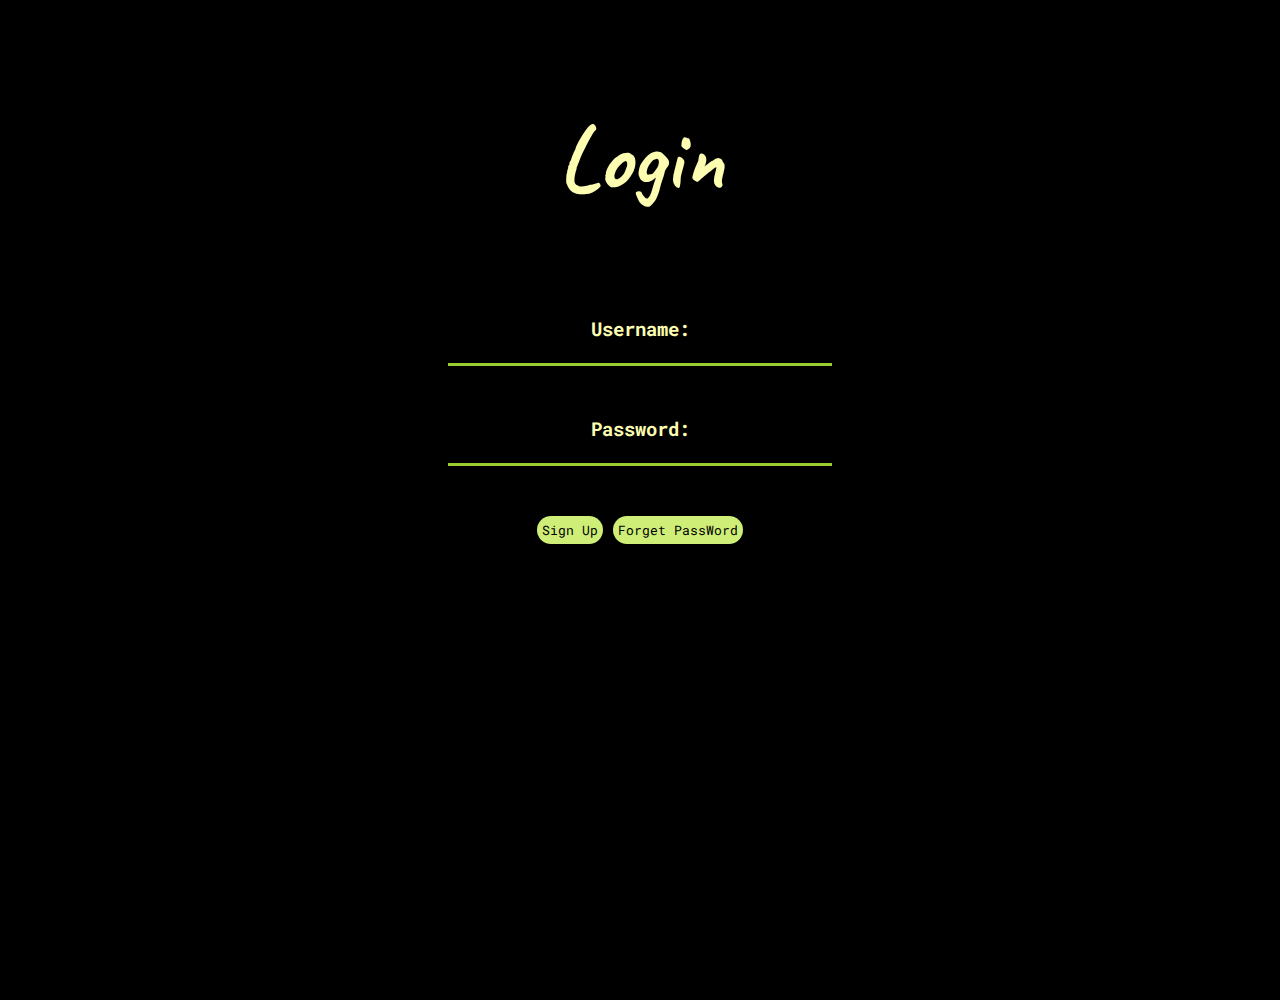
<file: index.html>
<!DOCTYPE html>
<html lang="en">
<head>
    <meta charset="UTF-8">
    <meta http-equiv="X-UA-Compatible" content="IE=edge">
    <meta name="viewport" content="width=device-width, initial-scale=1.0">


    <link rel="stylesheet" href="css/style.css">
    
    <!-- google font -->
    <link rel="preconnect" href="https://fonts.gstatic.com">
    <link href="https://fonts.googleapis.com/css2?family=Roboto+Mono:ital,wght@1,700&display=swap" rel="stylesheet">


    <link rel="preconnect" href="https://fonts.gstatic.com">
    <link href="https://fonts.googleapis.com/css2?family=Caveat:wght@700&display=swap" rel="stylesheet">

    <!-- /google font -->
    
    
    <title>Login page</title>
</head>
<body>
    <form action="">
        <p class="margin" style="margin-top: 100px;"></p>
        <div id="form">
            <h1>Login</h1>


            <p class="margin" style="margin-top: 100px;"></p>


            <div id="usname">
                <h3>Username:</h3>
                <input type="text">
            </div>

            <p class="margin"></p>

            <div id="pass">
                <h3>Password:</h3>
                <input type="password">
            </div>
            
            <p class="margin"></p>
            <div id="btn">
                <button><a href="html/sign.html">Sign Up</a></button>
                <button><a href="">Forget PassWord</a> </button>
            </div>
        </div>
    </form>
</body>
</html>
</file>
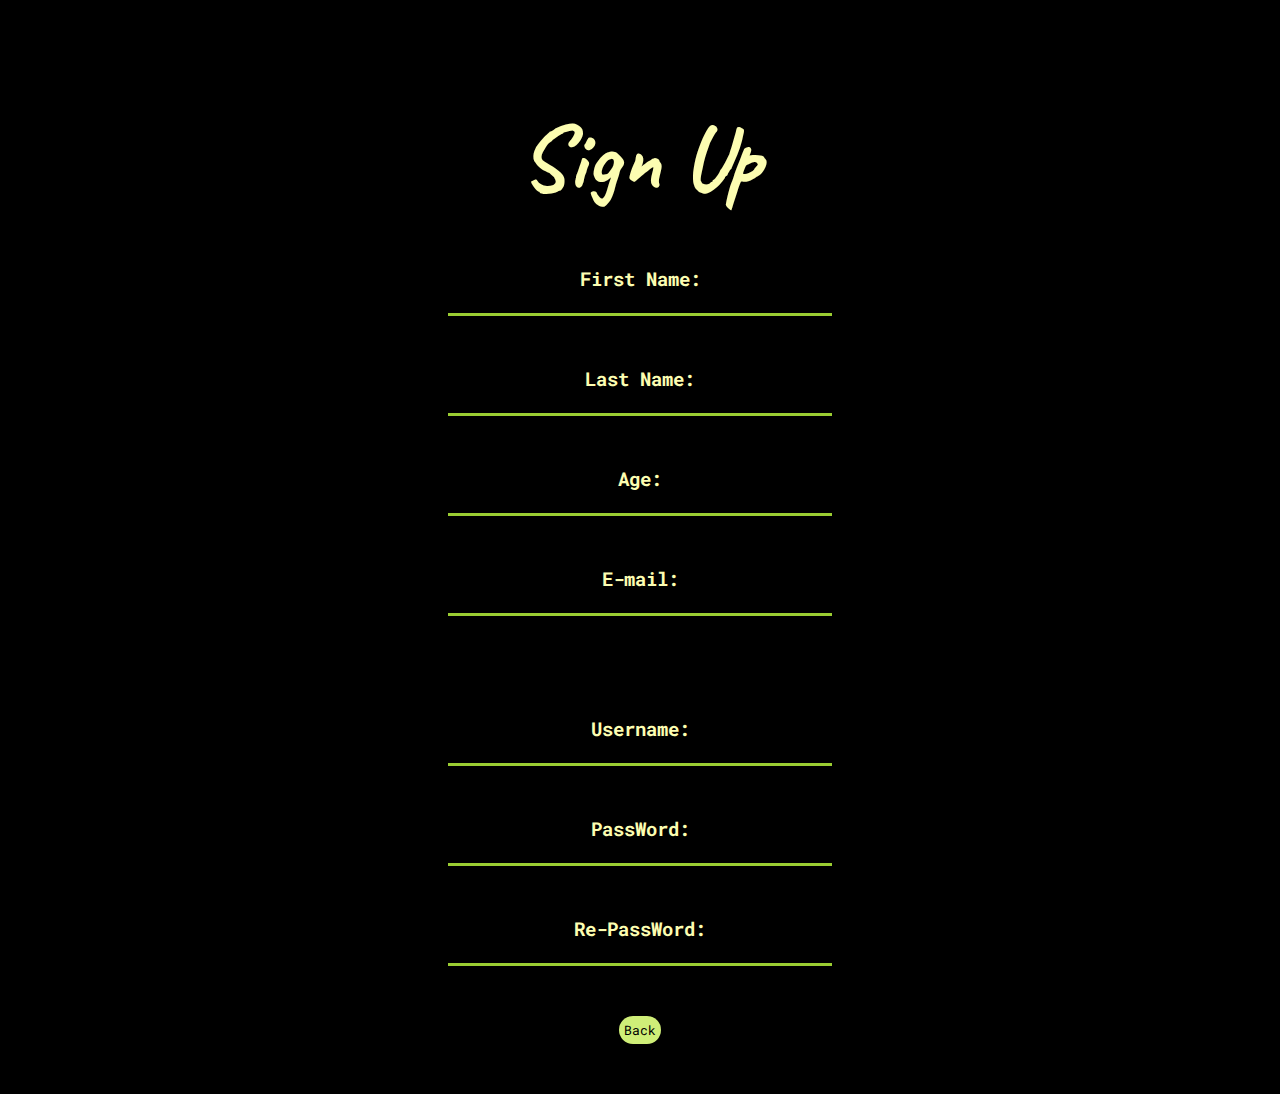
<file: html/sign.html>
<!DOCTYPE html>
<html lang="en">
<head>
    <meta charset="UTF-8">
    <meta http-equiv="X-UA-Compatible" content="IE=edge">
    <meta name="viewport" content="width=device-width, initial-scale=1.0">


    <link rel="stylesheet" href="../css/style.css">
    
    <!-- google font -->
    <link rel="preconnect" href="https://fonts.gstatic.com">
    <link href="https://fonts.googleapis.com/css2?family=Roboto+Mono:ital,wght@1,700&display=swap" rel="stylesheet">


    <link rel="preconnect" href="https://fonts.gstatic.com">
    <link href="https://fonts.googleapis.com/css2?family=Caveat:wght@700&display=swap" rel="stylesheet">

    <!-- /google font -->
    
    
    <title>Sign Up page</title>
</head>
<body>
    <form action="">
        <p class="margin" style="margin-top: 100px;"></p>
        <div id="form">
            <h1>Sign Up</h1>

            <p class="margin"></p>
            <div id="first">
                <h3>First Name:</h3>
                <input type="text">
            </div>
            
            <p class="margin"></p>
            <div id="last">
                <h3>Last Name:</h3>
                <input type="text">
            </div>
            <p class="margin"></p>
            <div id="Age">
                
                <h3>Age:</h3>
                <input type="number">
            </div>
            
            <p class="margin"></p>
            <div id="email">
                
                <h3>E-mail:</h3>
                <input type="email">
            </div>
            <p class="margin" style="margin-top: 100px;"></p>


            <div id="usname">
                <h3>Username:</h3>
                <input type="text">
            </div>

            <p class="margin"></p>

            <div id="pass">
                <h3>PassWord:</h3>
                <input type="password">
            </div>
            
            <p class="margin"></p>

            <div id="rePass">
                
                <h3>Re-PassWord:</h3>
                <input type="password">
            </div>
            <p class="margin"></p>
            <div id="btn">
                <button><a href="../index.html">Back</a> </button>
            </div>
        </div>
    </form>
</body>
</html>
</file>
<file: css/style.css>
*{
    margin: 0px;
    padding: 0px;
}
body{
    width: 100%;
    height: 100vh;
    color: rgb(252, 253, 177);
    background-color: black;
    font-family: 'Roboto Mono', monospace;
    text-align: center;
    animation: back 1.5s;
    animation-iteration-count: infinite;
}
h1{
    font-family: 'Caveat', cursive;
    font-size: 92px;
    margin-top: 20px;
}
.margin{
    margin-top: 50px;
}
input{
    background: transparent;
    border: none;
    color: rgb(141, 240, 128);
    font-size: 19px;
    width: 50%;
    border-bottom: 3px solid yellowgreen;
}
input:hover{
    border-bottom: 3px solid black;
    animation: inP 4s;
    animation-iteration-count: infinite;

}
button{
    padding: 5px;
    border: none;
    border-radius: 30px;
    background-color: rgb(207, 238, 120);
    font-size: 13px;
    font-family: 'Roboto Mono', monospace;
}
button:hover{
    background-color: black;
    border-radius: 10px;
    padding: 7px;
    font-size: 20px;
    font-family: 'Caveat', cursive;
    z-index: 1;
}
a{
    text-decoration: none;
    color: black;
}
a:hover{
    color: white;
}
#form{
    width: 60%;
    padding-bottom: 50px;
    margin-left: 20%;
    margin-right: 20%;
}
#form:hover{
    background-color: white;
    color: black;
    box-shadow: wheat 0px 0px 100px;
    border-radius: 30px;
    z-index: 1;
}

/* input animation */

@keyframes inP{
    0%{
        padding-left: 1px;
        padding-right: 1px;
        border-bottom: 3px solid rgb(0, 255, 234);
    }
    /* 0%{
        display: none;
    } */
    10%{
        padding-left: 3px;
        padding-right: 3px;
        border-bottom: 3px solid rgb(0, 118, 253);
    }
    20%{
        padding-left: 5px;
        padding-right: 5px;
        border-bottom: 3px solid rgb(255, 0, 0);
    }
    30%{
        padding-left: 7px;
        padding-right: 7px;
        border-bottom: 3px solid rgb(0, 255, 187);
    }
    40%{
        padding-left: 9px;
        padding-right: 9px;
        border-bottom: 3px solid rgb(0, 255, 55);
    }
    50%{
        padding-left: 11px;
        padding-right: 11px;
        border-bottom: 3px solid rgb(141, 1, 255);
    }
    60%{
        padding-left: 13px;
        padding-right: 13px;
        border-bottom: 3px solid rgb(255, 234, 113);
    }
    70%{
        padding-left: 15px;
        padding-right: 15px;
        border-bottom: 3px solid rgb(72, 247, 174);
    }
    80%{
        padding-left: 17px;
        padding-right: 17px;
        border-bottom: 3px solid rgb(120, 149, 153);
    }
    90%{
        padding-left: 19px;
        padding-right: 19px;
        border-bottom: 3px solid rgb(255, 0, 149);
    }
    100%{
        padding-left: 21px;
        padding-right: 21px;
        border-bottom: 3px solid rgb(0, 0, 0);
    }
    
}



/* body animation */

@keyframes back{
    0%{
        background-color: rgb(37, 37, 37);
    }
    100%{
        background-color: rgb(43, 43, 43);
    }
}
</file>
